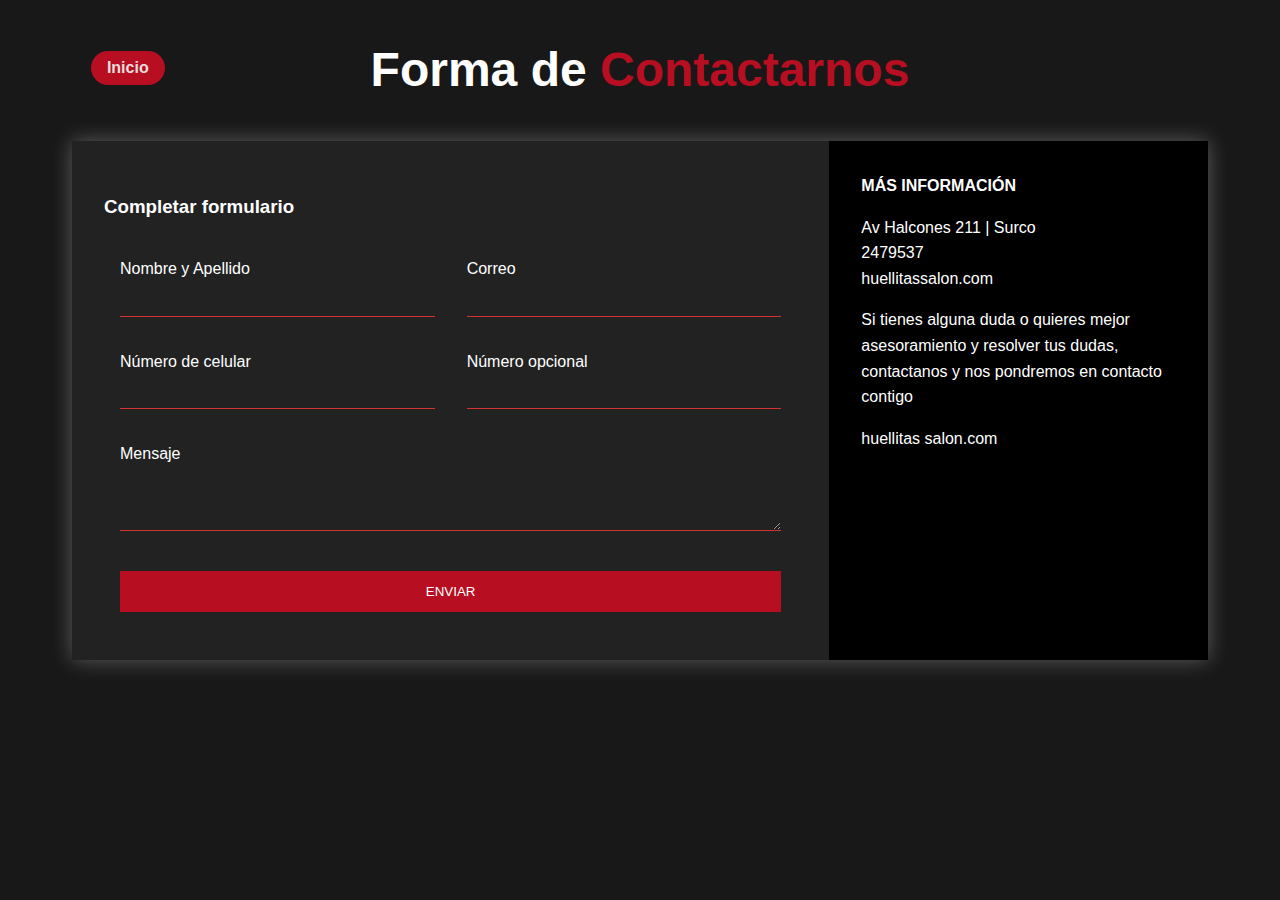
<file: contacto/index.html>
<!DOCTYPE html>
<html lang="en">

<head>
    <meta charset="UTF-8">
    <meta name="viewport" content="width=device-width, initial-scale=1.0">
    <meta http-equiv="X-UA-Compatible" content="ie=edge">
    <title>Contacto</title>

    <link rel="stylesheet" href="../css/contacto.css">
    <link href="https://fonts.googleapis.com/css?family=Quicksand" rel="stylesheet">
    <link rel="stylesheet" href="https://use.fontawesome.com/releases/v5.8.1/css/all.css"
        integrity="sha384-50oBUHEmvpQ+1lW4y57PTFmhCaXp0ML5d60M1M7uH2+nqUivzIebhndOJK28anvf" crossorigin="anonymous">

    <link rel="stylesheet" href="https://cdnjs.cloudflare.com/ajax/libs/animate.css/3.7.0/animate.min.css">

    <link rel="icon" href="../img/favicon.ico" type="image/x-icon" />
</head>

<body>

    <div class="content">

        <a class="button" href="../index.html">Inicio</a>

        <h1 class="logo">Forma de <span>Contactarnos</span></h1>

        <div class="contact-wrapper animated bounceInUp">
            <div class="contact-form">
                <h3>Completar formulario</h3>
                <form action="">
                    <p>
                        <label >Nombre y Apellido</label>
                        <input type="text" name="fullname" required>
                    </p>
                    <p>
                        <label>Correo</label>
                        <input type="email" name="email" required>
                    </p>
                    <p>
                        <label>Número de celular</label>
                        <input type="tel" name="phone" required>
                    </p>
                    <p>
                        <label>Número opcional</label>
                        <input type="text" name="affair">
                    </p>
                    <p class="block">
                        <label>Mensaje</label>
                        <textarea name="message" rows="3" required></textarea>
                    </p>
                    <p class="block">
                        <button>
                            ENVIAR  
                        </button>
                    </p>
                </form>
            </div>
            <div class="contact-info">
                <h4>MÁS INFORMACIÓN</h4>
                <ul>
                    <li><i class="fas fa-map-marker-alt"></i> Av Halcones 211 | Surco </li>
                    <li><i class="fas fa-phone"></i> 2479537</li>
                    <li><i class="fas fa-envelope-open-text"></i>huellitassalon.com</li>
                </ul>
                <p>Si tienes alguna duda o quieres mejor asesoramiento y resolver tus dudas, contactanos y nos pondremos
                    en contacto contigo </p>
                <p>huellitas salon.com</p>
            </div>
        </div>

    </div>

</body>

</html>
</file>
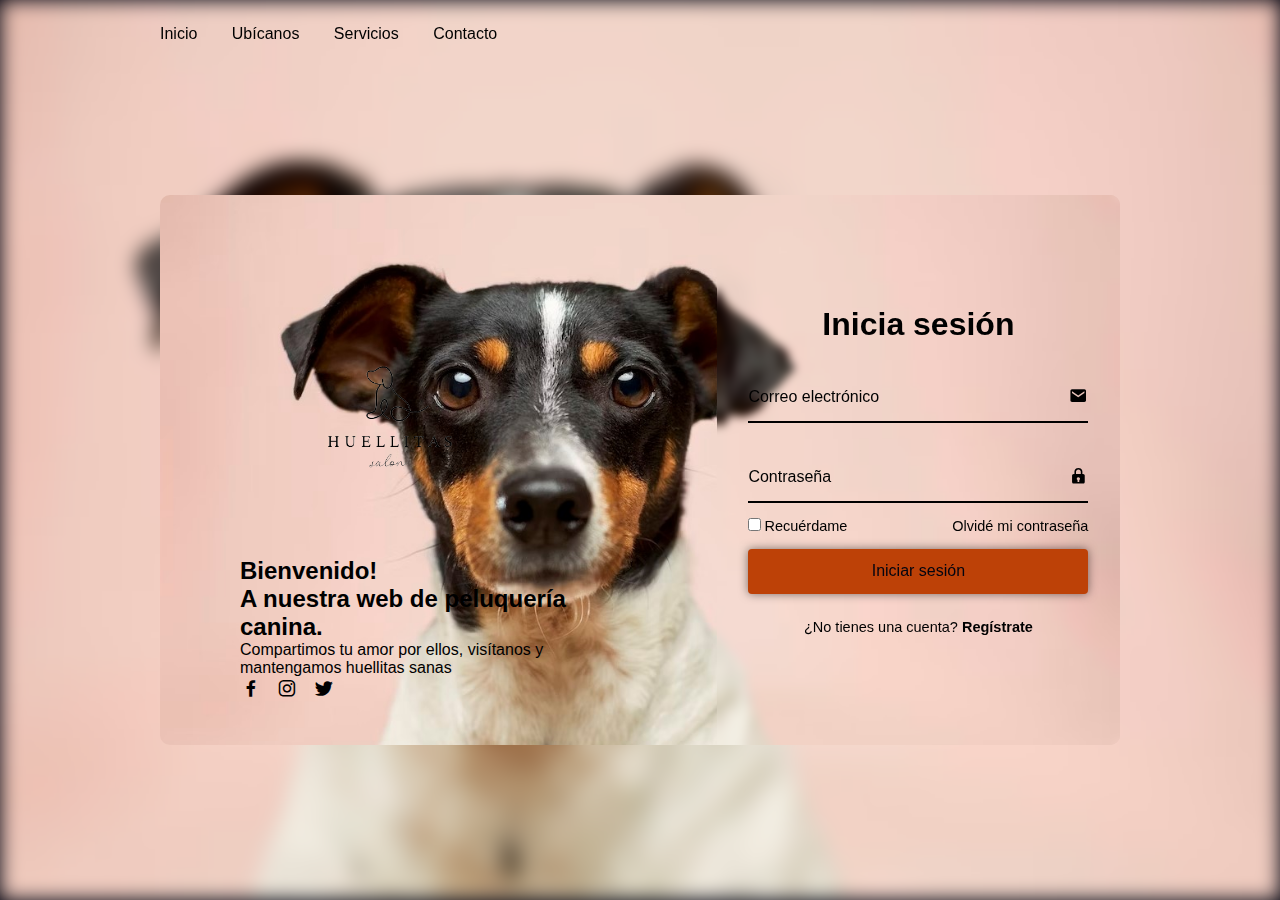
<file: logeoyregistro/index.html>
<!DOCTYPE html>
<html lang="es">

<head>
  <meta charset="UTF-8"/>
  <meta name="viewport" content="width=device-width, initial-scale=1.0"/>
  <title>Inicio de sesión</title>
  <link rel="stylesheet" href="../css/loginyregistro.css"/>
  <link href='https://unpkg.com/boxicons@2.1.4/css/boxicons.min.css' rel='stylesheet'/>
  <link rel="icon" href="../img/favicon.ico" type="image/x-icon"/>
  <style>
    /* Estilos para el mensaje */
    .mensaje-container {
      position: fixed;
      top: 50%;
      left: 50%;
      transform: translate(-50%, -50%);
      background-color: #f0f0f0;
      border: 1px solid #ccc;
      border-radius: 5px;
      padding: 20px;
      text-align: center;
    }
  </style>
</head>

<body>

  <header class="header"> 
    <nav class="navbar">
      <a href="../index.html">Inicio</a>
      <a href="https://www.google.com/maps/place/La+Morera+500,+Surquillo+15038/@-12.1188598,-76.9996763,88m/data=!3m1!1e3!4m6!3m5!1s0x9105c7faa3139749:0x72e56aec2be9f963!8m2!3d-12.1187668!4d-76.9994743!16s%2Fg%2F11j37d764s?entry=ttu" target="_blank">Ubícanos</a>
      <a href="../servicios/index.html">Servicios</a>
      <a href="../contacto/index.html">Contacto</a>
    </nav>
  </header>

  <div class="background"></div>
  <div class="container">
      <div class="content">
        <img src="../img/Logo2sinfondo.png" alt="" class="imagen-about-us">

      <div class="text-sci">
        <h2>Bienvenido!<br><span>A nuestra web de peluquería canina.</span></h2>
        <p>Compartimos tu amor por ellos, visítanos y mantengamos huellitas sanas</p>
        <div class="social-icons">
          <a href="#"><i class='bx bxl-facebook' ></i></a>
          <a href="https://www.instagram.com/huellitas.salon/?igshid=NGExMmI2YTkyZg%3D%3D" target="_blank"><i class='bx bxl-instagram'></i></a>
          <a href="#"><i class='bx bxl-twitter' ></i></a>
        </div>
      </div>
    </div>

    <div class="logreg-box">
      <div class="form-box login">
        <form action="#">
          <h2>Inicia sesión</h2>

          <div class="input-box">
            <span class="icon"><i class='bx bxs-envelope' ></i></span>
            <input type="email" id="correo" required>
            <label>Correo electrónico</label>
          </div>

          <div class="input-box">
            <span class="icon"><i class='bx bxs-lock'></i></span>
            <input type="password" id="contraseña" required>
            <label>Contraseña</label>
          </div>

          <div class="remember-forgot">
            <label><input type="checkbox">Recuérdame</label>
            <a href="#">Olvidé mi contraseña</a>
          </div>
      <button type="submit" class="btn" id="btnMostrar">Iniciar sesión</a></button>

      <div class="login-register">
        <p>¿No tienes una cuenta? <a href="#" class="register-link">Regístrate</a></p>
      </div>
    </form>
    </div>

    <div class="form-box register">
      <form action="#">
        <h2>Regístrate</h2>

        <div class="input-box">
          <span class="icon"><i class='bx bxs-user'></i></span>
          <input type="text" required>
          <label>Nombre</label>
        </div>

        <div class="input-box">
          <span class="icon"><i class='bx bxs-envelope' ></i></span>
          <input type="email" required>
          <label>Correo electrónico</label>
        </div>

        <div class="input-box">
          <span class="icon"><i class='bx bxs-lock'></i></span>
          <input type="password" required>
          <label>Contraseña</label>
        </div>

        <div class="remember-forgot">
          <label><input type="checkbox">Estoy de acuerdo con los <a href="#">"TÉRMINOS Y CONDICIONES".</a></label>
        </div>
    <button type="submit" class="btn">Regístrate</button>

    <div class="login-register">
      <p>¿Ya tienes una cuenta? <a href="#" class="login-link">Inicia sesión</a></p>
    </div>
  </form>
  </div>
  </div>

  <script src="../js/logeoyregistro.js"></script>
</body>

</html>
</file>
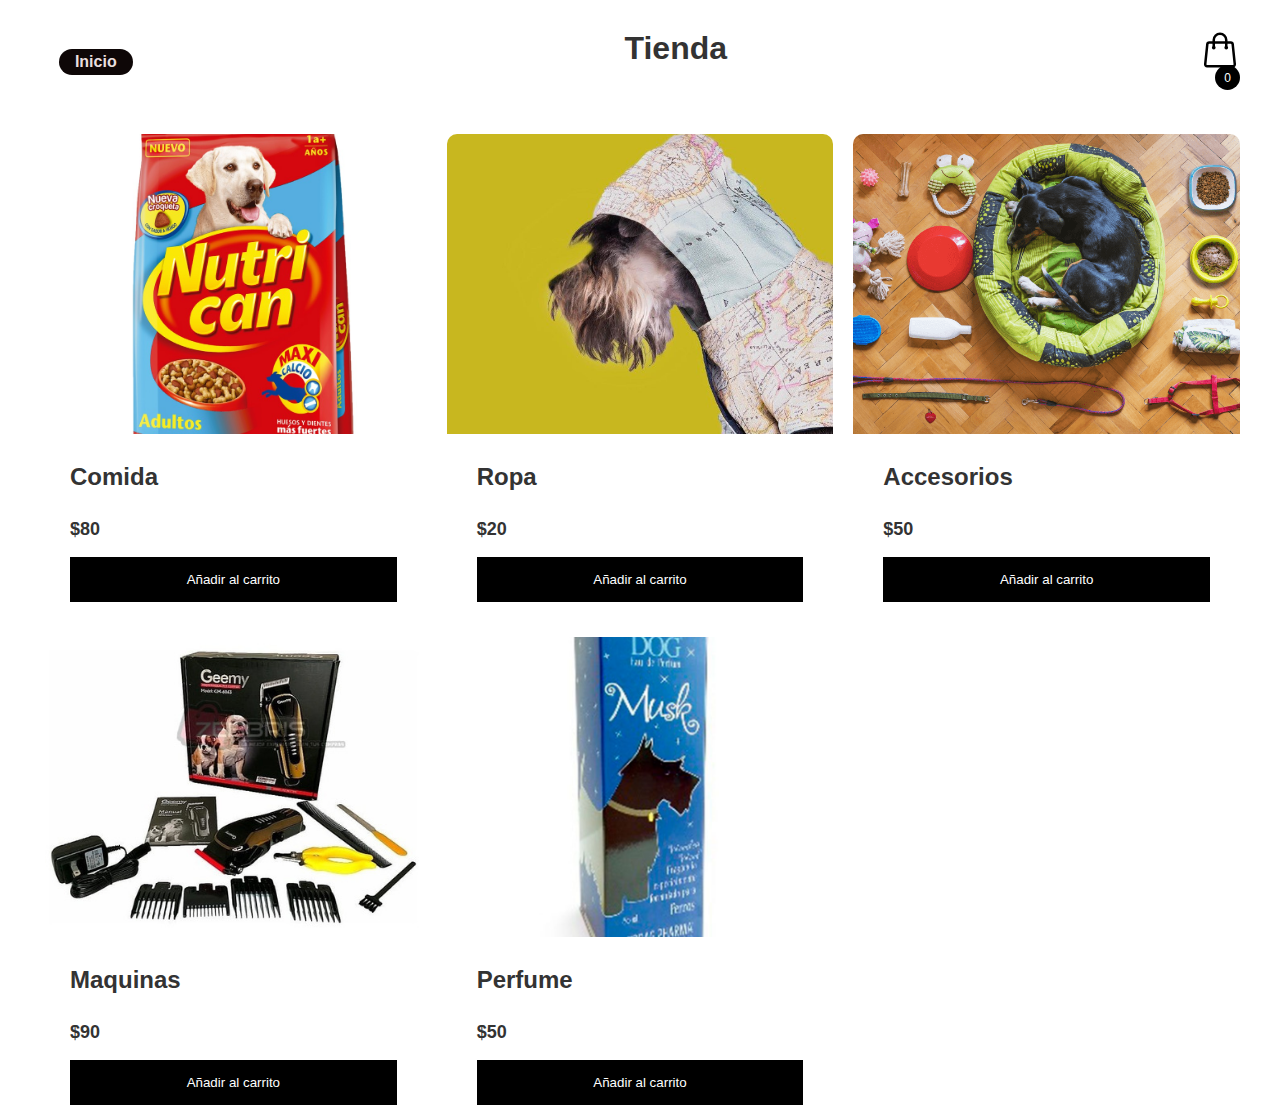
<file: productos/index.html>
<!DOCTYPE html>
<html lang="en">

<head>
    <meta charset="UTF-8" />
    <meta http-equiv="X-UA-Compatible" content="IE=edge" />
    <meta name="viewport" content="width=device-width, initial-scale=1.0" />
    <title>PRODUCTOS</title>
    <link rel="stylesheet" href="../css/productos.css" />
    <link rel="icon" href="../img/favicon.ico" type="image/x-icon"/>
    
</head>

<body>
    <header>
        <a class="button" href="../index.html">Inicio</a>
        <h1>Tienda</h1>
        <div class="container-icon">
            <div class="container-cart-icon">
                <svg xmlns="http://www.w3.org/2000/svg" fill="none" viewBox="0 0 24 24" stroke-width="1.5"
                    stroke="currentColor" class="icon-cart">
                    <path stroke-linecap="round" stroke-linejoin="round"
                        d="M15.75 10.5V6a3.75 3.75 0 10-7.5 0v4.5m11.356-1.993l1.263 12c.07.665-.45 1.243-1.119 1.243H4.25a1.125 1.125 0 01-1.12-1.243l1.264-12A1.125 1.125 0 015.513 7.5h12.974c.576 0 1.059.435 1.119 1.007zM8.625 10.5a.375.375 0 11-.75 0 .375.375 0 01.75 0zm7.5 0a.375.375 0 11-.75 0 .375.375 0 01.75 0z" />
                </svg>
                <div class="count-products">
                    <span id="contador-productos">0</span>
                </div>
            </div>

            <div class="container-cart-products hidden-cart">
                <div class="row-product hidden">
                    <div class="cart-product">
                        <div class="info-cart-product">
                            <span class="cantidad-producto-carrito">1</span>
                            <p class="titulo-producto-carrito">productos</p>
                            <span class="precio-producto-carrito">$80</span>
                        </div>
                        <svg xmlns="http://www.w3.org/2000/svg" fill="none" viewBox="0 0 24 24" stroke-width="1.5"
                            stroke="currentColor" class="icon-close">
                            <path stroke-linecap="round" stroke-linejoin="round" d="M6 18L18 6M6 6l12 12" />
                        </svg>
                    </div>
                </div>

                <div class="cart-total hidden">
                    <h3>Total:</h3>
                    <span class="total-pagar">$200</span>
                    <button>
                        <a href="../productos/tarjeta.html">Pagar</a>
                    </button>
                    
                <p class="cart-empty">El carrito está vacío</p>
            </div>
        </div>
    </header>
    <div class="container-items">
        <div class="item">
            <figure>
                <img src="../img/productos/comida.jpg" alt="producto">
            </figure>
            <div class="info-product">
                <h2>Comida</h2>
                <p class="price">$80</p>
                <button class="btn-add-cart">Añadir al carrito</button>
            </div>
        </div>
        <div class="item">
            <figure>
                <img src="../img/productos/ropa.jpg" alt="producto">
            </figure>
            <div class="info-product">
                <h2>Ropa</h2>
                <p class="price">$20</p>
                <button class="btn-add-cart">Añadir al carrito</button>
            </div>
        </div>
        <div class="item">
            <figure>
                <img src="../img/productos/accesorios.png" alt="producto">
            </figure>
            <div class="info-product">
                <h2>Accesorios</h2>
                <p class="price">$50</p>
                <button class="btn-add-cart">Añadir al carrito</button>
            </div>
        </div>
        <div class="item">
            <figure>
                <img src="../img/productos/maquinas.jpg" alt="producto">
            </figure>
            <div class="info-product">
                <h2>Maquinas</h2>
                <p class="price">$90</p>
                <button class="btn-add-cart">Añadir al carrito</button>
            </div>
        </div>
        <div class="item">
            <figure>
                <img src="../img/productos/perfume.jpg" alt="producto">
            </figure>
            <div class="info-product">
                <h2>Perfume</h2>
                <p class="price">$50</p>
                <button class="btn-add-cart">Añadir al carrito</button>
            </div>
        </div>
    </div>

    <script src="../js/producto.js"></script>
</body>

</html>
</file>
<file: css/contacto.css>
* {
    box-sizing: border-box;
}

body {
    background: #181818;
    color: #fff;
    line-height: 1.6;
    font-family: 'Poppins', sans-serif;
    padding: 0 1.5em;
}

.container {
    max-width: 1170px;
    margin-left: auto;
    margin-right: auto;
    padding: 1.5em;
}

.button 
{
	text-align: center;
	padding: 0.25em 1em;
	background-color: #B70E21;
	border-radius: 2rem;
	color: rgb(233, 223, 223);
	font-size: 1rem;
	font-weight: 700;
	text-decoration: solid;
	margin: 0.5cm;
    position: absolute;
}

ul {
    list-style: none;
    padding: 0;
}

.logo {
    text-align: center;
    font-size: 3em;
}

.logo span {
    color: #B70E21;
}

.contact-wrapper {
    box-shadow: 0 0 20px 0 rgba(255, 255, 255, .3);
}

.contact-wrapper > * {
    padding: 1em;
}

.contact-form {
    background: #222222;
}

.contact-form form {
    display: grid;
    grid-template-columns: 1fr 1fr;
}

.contact-form form label {
    display: block;
}

.contact-form form p {
    margin: 0;
    padding: 1em;
}

.contact-form form .block {
    grid-column: 1 / 3;
}

.contact-form form button,
.contact-form form input,
.contact-form form textarea {
    width: 100%;
    padding: .7em;
    border: none;
    background: none;
    outline: 0;
    color: #fff;
    border-bottom: 1px solid #d63031;
}

.contact-form form button {
    background: #B70E21;
    border: 0;
    text-transform: uppercase;
    padding: 1em;
}

.contact-form form button:hover,
.contact-form form button:focus {
    background: #d63031;
    color: #fff;
    transition: background-color 1s ease-out;
    outline: 0;
}

/* CONTACT INFO */
.contact-info {
    background: #000;
}

.contact-info h4, .contact-info ul, .contact-info p {
    text-align: center;
    margin: 0 0 1rem 0;
}

/* LARGE SIZE */
@media(min-width: 700px) {
    body {
        padding: 0 4em;
    }
    .contact-wrapper {
        display: grid;
        grid-template-columns: 2fr 1fr;
    }
    .contact-wrapper > * {
        padding: 2em;
    }
    .contact-info h4,
    .contact-info ul,
    .contact-info p {
        text-align: left;
    }
}
</file>
<file: css/loginyregistro.css>
@import url(https://fonts.googleapis.com/css2?family=Ubuntu:wght@300;400;500;700&display=swap);
 
*
{
  margin: 0;
  padding: 0;
  box-sizing: border-box;
  font-family: 'poppins', sans-serif;
}

body
{
  background: #020410;
}

.header
{
  position: fixed;
  top: 0;
  left: 0;
  width: 100%;
  padding: 25px 12.5%;
  background: transparent;
  display: flex;
  justify-content: space-between;
  align-items: center;
  z-index: 100;
}

.navbar a
{
  position: relative;
  font-size: 16px;
  color: black;
  text-decoration: none;
  font-weight: 500;
  margin-right: 30px;
}

.navbar a::after
{
  content: '';
  position: absolute;
  left: 0;
  bottom: -6px;
  width: 100%;
  height: 2px;
  background: black;
  border-radius: 5px;
  transform: translateY(10px);
  opacity: 0;
  transition: .5s;
}

.navbar a:hover:after
{
  transform: translateY(0);
  opacity: 1;
}

.background
{
  width: 100%;
  height: 100vh;
  background: url(../img/fondoderegistro.jpg) no-repeat;
  background-size: cover;
  background-position: center;
  filter: blur(10px);
}

.container
{
  position: absolute;
  top: 50%;
  left: 50%;
  transform: translate(-50%, -50%);
  width: 75%;
  height: 550px;
  background: url('../img/fondoderegistro.jpg') no-repeat;
  background-size: cover;
  background-position: center;
  border-radius: 10px;
  margin-top: 20px;
}

.container .content
{
  position: absolute;
  top: 0;
  left: 0;
  width: 58%;
  height: 100%;
  background: transparent;
  padding: 80px;
  color: black;
  display: flex;
  justify-content: space-between;
  flex-direction: column;
}

.content .logo
{
  font-size: 30px;
}

.content img
{
  max-width: 300px;
  width: 300px;
  height: 300px;
  display: flex;
  align-items: center;
  justify-content: center;
}
  
.social-icons a i
{
  font-size: 22px;
  color: black;
  margin-right: 10px;
  transition: .5s ease;
}

.social-icons a:hover i
{
  transform: scale(1.2);
}

.container .logreg-box
{
  position: absolute;
  top: 0;
  right: 0;
  width: calc(100% - 58%);
  height: 100%;
  overflow: hidden;
}

.logreg-box .form-box
{
  position: absolute;
  display: flex;
  justify-content: center;
  align-items: center;
  width: 100%;
  height: 100%;
  background: transparent;
  backdrop-filter: blur(4px);
  border-top-right-radius: 10px;
  border-bottom-right-radius: 10px;
  color: black;
}

.logreg-box .form-box.login
{
  transform: translateX(0);
  transition: transform .6s ease;
  transition-delay: .7s;
  max-width: 555px;
}

.logreg-box.active .form-box.login
{
  transform: translateX(490px);
  transition-delay: 0s;
}

.logreg-box .form-box.register 
{
  transform: translateX(550px);
  transition: transform .6s ease;
  transition-delay: 0s;
}

.logreg-box.active .form-box.register 
{
  transform: translateX(0);
  transition-delay: .7s;
}

.form-box h2
{
  font-size: 32px;
  text-align: center;
}

.form-box .input-box
{
  position: relative;
  width: 340px;
  height: 50px;
  border-bottom: 2px solid black;
  margin: 30px 0;
}

.input-box input
{
  width: 100%;
  height: 100%;
  background: transparent;
  border: none;
  outline: none;
  font-size: 16px;
  color: black;
  font-weight: 500;
  padding-right: 28px;
}

.input-box label
{
  position: absolute;
  top: 13%;
  left: 0;
  transform: translateY(50%);
  font-size: 16px;
  font-weight: 500;
  pointer-events: none;
  transition: .3s ease;
}

.input-box input:focus~label,
.input-box input:valid~label
{
  top: -20px;
}

.input-box .icon
{
  position: absolute;
  top: 13px;
  right: 0;
  font-size: 19px;
}

.form-box .remember-forgot
{
  font-size: 14.5px;
  font-weight: 500;
  margin: -15px 0 15px;
  display: flex;
  justify-content: space-between;
}

.remember-forgot label input
{
  accent-color: black;
  margin-right: 3px;
}

.remember-forgot a
{
  color: black;
  text-decoration: none;
}

.remember-forgot a:hover
{
  text-decoration: underline;
}

.btn
{
  width: 100%;
  height: 45px;
  background: #BD4107;
  border: none;
  outline: none;
  border-radius: 4px;
  cursor: pointer;
  font-size: 16px;
  color: #020410;
  font-weight: 500;
  box-shadow: 0 0 10px rgba(0, 0, 0, .5);
}

button a
{
  color: black;
  text-decoration: none;
}

.form-box .login-register
{
  font-size: 14.5px;
  font-weight: 500;
  text-align: center;
  margin-top: 25px;
}

.remember-forgot label a
{
  font-weight: 600;
}

.login-register p a
{
  color: black;
  font-weight: 600;
  text-decoration: none;
}

.login-register p a:hover 
{
  text-decoration: underline;
}
</file>
<file: css/productos.css>
/* Globales */
*::after,
*::before,
*{
    margin: 0;
    padding: 0;
    box-sizing: border-box;
    font-family: 'Poppins', sans-serif;
}

body{
    margin: 0 auto;
    max-width: 1200px;
    font-family: 'Lato';
    color: #333;
}

.icon-cart{
    width: 40px;
    height: 40px;
    stroke: #000;
}

.icon-cart:hover{
    cursor: pointer;
}

img{
    max-width: 100%;
}

/* Header */
header
{
    display: flex;
    justify-content: space-between;
    padding: 30px 0 40px 0;
}

.button 
{
	text-align: left;
	padding: 0.25em 1em;
	background-color: #0e0707;
	border-radius: 2rem;
	color: rgb(233, 223, 223);
	font-size: 1rem;
	font-weight: 700;
	text-decoration: solid;
	margin: 0.5cm;
}

.container-icon
{
    position: relative;
}

.count-products{
    position: absolute;
    top: 55%;
    right: 0;

    background-color: #000;
    color: #fff;
    width: 25px;
    height: 25px;

    display: flex;
    justify-content: center;
    align-items: center;
    border-radius: 50%;
}

#contador-productos{
    font-size: 12px;
}

.container-cart-products{
    position: absolute;
    top: 50px;
    right: 0;

    background-color: #fff;
    width: 400px;
    z-index: 1;
    box-shadow: 0 10px 20px rgba(0, 0, 0, 0.20);
    border-radius: 10px;
    
}

.cart-product{
    display: flex;
    align-items: center;
    justify-content: space-between;
    padding: 30px;

    border-bottom: 1px solid rgba(0, 0, 0, 0.20);

}

.info-cart-product{
    display: flex;
    justify-content: space-between;
    flex: 0.8;
}

.titulo-producto-carrito{
    font-size: 20px;
}

.precio-producto-carrito{
    font-weight: 700;
    font-size: 20px;
    margin-left: 10px;
}

.cantidad-producto-carrito{
    font-weight: 400;
    font-size: 20px;
}

.icon-close{
    width: 25px;
    height: 25px;
}

.icon-close:hover{
    stroke: red;
    cursor: pointer;
}

.cart-total{
    display: flex;
    justify-content: center;
    align-items: center;
    padding: 20px 0;
    gap: 20px;
}

.cart-total h3{
    font-size: 20px;
    font-weight: 700;
}

.total-pagar{
    font-size: 20px;
    font-weight: 900;
}

.cart-total button{
    border: none;
}

.cart-total a {
    padding: 0.25em 1em;
	background-color: #0e0707;
	border-radius: 2rem;
	color: rgb(233, 223, 223);
	font-size: 1rem;
	font-weight: 700;
    text-decoration: none;
}

.hidden-cart{
    display: none;
}




/* Main */
.container-items{
    display: grid;
    grid-template-columns: repeat(3, 1fr);
    gap: 20px;
}

.item{
    border-radius: 10px;
}

.item:hover{
    box-shadow: 0 10px 20px rgba(0, 0, 0, 0.20);
}

.item img{
    width: 100%;
    height: 300px;
    object-fit: cover;
    border-radius: 10px 10px 0 0;
    transition: all .5s;
}

.item figure{
    overflow: hidden;
}

.item:hover img{
    transform: scale(1.2);
}

.info-product{
    padding: 15px 30px;
    line-height: 2;
    display: flex;
    flex-direction: column;
    gap: 10px;
}

.price{
    font-size: 18px;
    font-weight: 900;
}

.info-product button{
    border: none;
    background: none;
    background-color: #000;
    color: #fff;
    padding: 15px 10px;
    cursor: pointer;
}

.cart-empty{
    padding: 20px;
    text-align: center;
}


.hidden{
    display: none;
}
</file>
